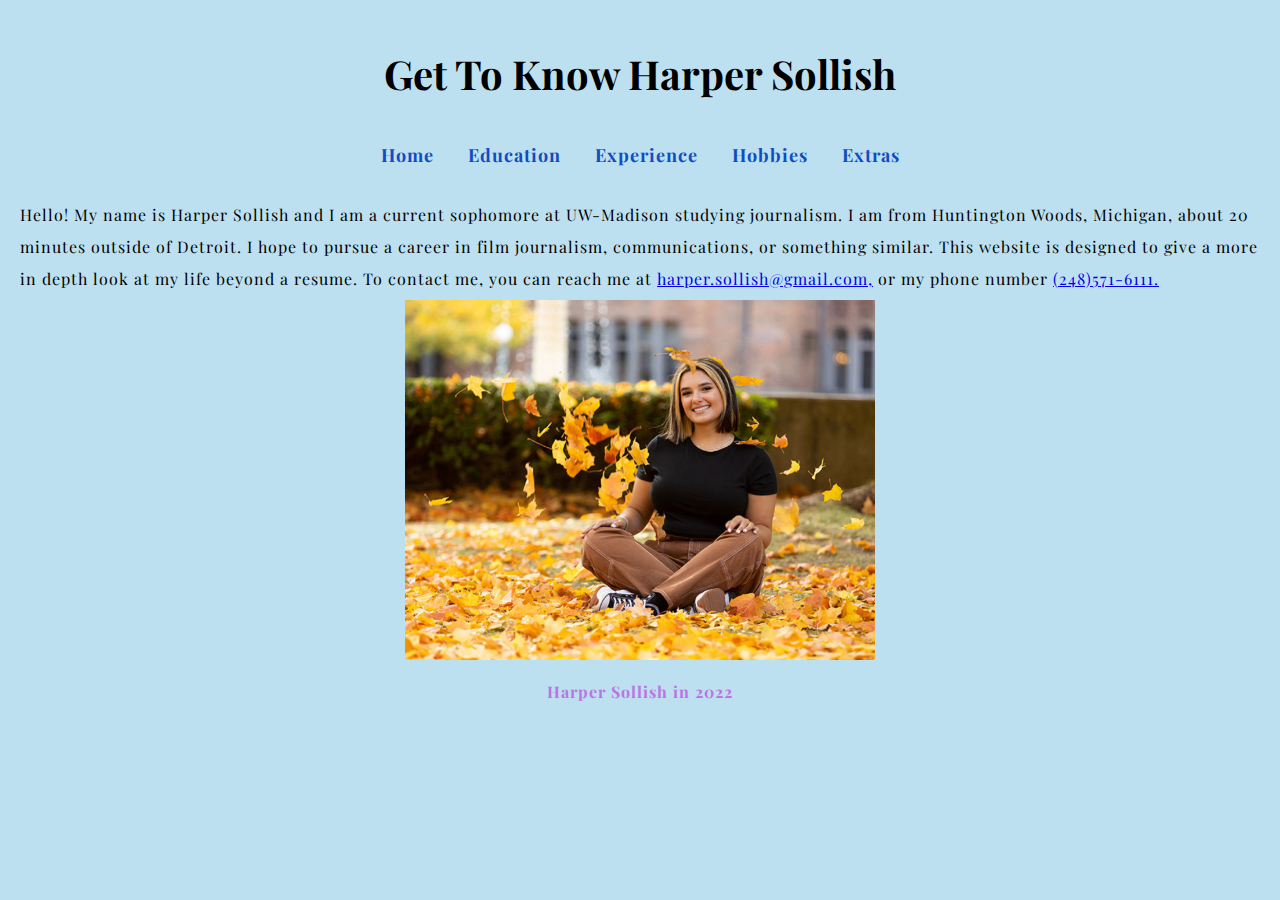
<file: index.html>
<!doctype html>
<html lang="en-US">
  <head>
    <title>Harper's Page</title>
    <meta charset="UTF-8" />
    <link href="pstyle.css" rel="stylesheet" />
    <link rel="preconnect" href="https://fonts.googleapis.com" />
    <link rel="preconnect" href="https://fonts.gstatic.com" crossorigin />
    <link
      href="https://fonts.googleapis.com/css2?family=Playfair+Display:ital,wght@0,400..900;1,400..900&display=swap"
      rel="stylesheet"
    />
  </head>

  <body>
    <h1>Get To Know Harper Sollish</h1>
    <nav>
      <ul class="nav-list">
        <li><a href="index.html">Home</a></li>
        <li><a href="education/education.html">Education</a></li>
        <li><a href="experience/experience.html">Experience</a></li>
        <li><a href="hobbies/hobbies.html">Hobbies</a></li>
        <li><a href="extras/extras.html">Extras</a></li>
      </ul>
    </nav>

    <p>
      Hello! My name is Harper Sollish and I am a current sophomore at
      UW-Madison studying journalism. I am from Huntington Woods, Michigan,
      about 20 minutes outside of Detroit. I hope to pursue a career in film
      journalism, communications, or something similar. This website is designed
      to give a more in depth look at my life beyond a resume. To contact me,
      you can reach me at
      <a href="mailto:harper.sollish@gmail.com">harper.sollish@gmail.com,</a> or
      my phone number <a href="tel:248-571-6111">(248)571-6111.</a>
    </p>

    <img
      src="images2/seniorpic.png"
      alt="Picture of Harper Sollish in 2022"
      width="470"
      height="360"
    />
    <p style="color: rgb(187, 115, 229); text-align: center">
      <b>Harper Sollish in 2022</b>
    </p>
  </body>
</html>
</file>
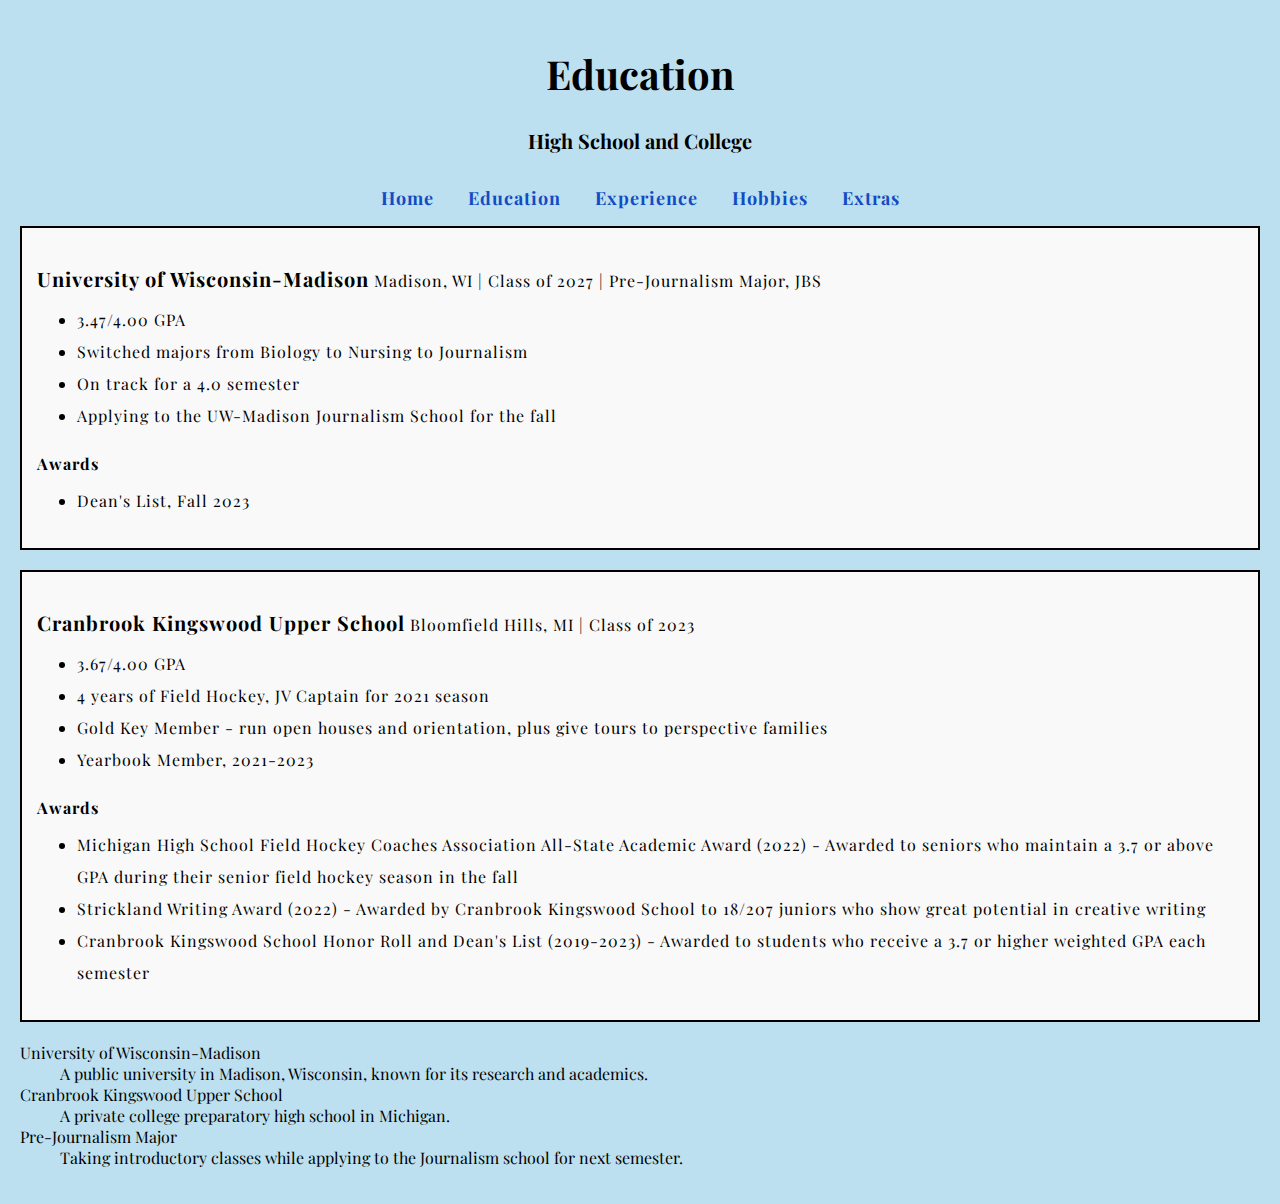
<file: education/education.html>
<!doctype html>
<html lang="en-US">
  <head>
    <title>Education</title>
    <meta charset="UTF-8" />
    <link href="../pstyle.css" rel="stylesheet" />
    <link rel="preconnect" href="https://fonts.googleapis.com" />
    <link rel="preconnect" href="https://fonts.gstatic.com" crossorigin />
    <link
      href="https://fonts.googleapis.com/css2?family=Playfair+Display:ital,wght@0,400..900;1,400..900&display=swap"
      rel="stylesheet"
    />
    <style>
      .education-box {
        border: 2px solid black;
        padding: 15px;
        margin-bottom: 20px; 
        background-color: #f9f9f9;
      }
    </style>
  </head>
  <body>
      <h1>Education</h1>
      <h2>High School and College</h2>
      <nav>
      <ul class="nav-list">
        <li><a href="../index.html">Home</a></li>
        <li><a href="../education/education.html">Education</a></li>
        <li><a href="../experience/experience.html">Experience</a></li>
        <li><a href="../hobbies/hobbies.html">Hobbies</a></li>
        <li><a href="../extras/extras.html">Extras</a></li>
      </ul>
      </nav>
  
      <div class="education-box">
  <p>
    <b style="font-size: 20px"> University of Wisconsin-Madison</b>
    Madison, WI | Class of 2027 | Pre-Journalism Major, JBS
  </p>
  <ul>
    <li>3.47/4.00 GPA</li>
    <li>Switched majors from Biology to Nursing to Journalism</li>
    <li>On track for a 4.0 semester</li>
    <li>Applying to the UW-Madison Journalism School for the fall</li>
  </ul>
  <p>
    <b>Awards</b>
  </p>

  <ul>
    <li>Dean's List, Fall 2023</li>
  </ul>
  </div>

  <div class="education-box">
  <p>
    <b style="font-size: 20px"> Cranbrook Kingswood Upper School</b>
    Bloomfield Hills, MI | Class of 2023
  </p>
  <ul>
    <li>3.67/4.00 GPA</li>
    <li>4 years of Field Hockey, JV Captain for 2021 season</li>
    <li>
      Gold Key Member - run open houses and orientation, plus give tours to
      perspective families
    </li>
    <li>Yearbook Member, 2021-2023</li>
  </ul>

  <p>
    <b>Awards</b>
  </p>

  <ul>
    <li>
      Michigan High School Field Hockey Coaches Association All-State Academic
      Award (2022) - Awarded to seniors who maintain a 3.7 or above GPA during
      their senior field hockey season in the fall
    </li>
    <li>
      Strickland Writing Award (2022) - Awarded by Cranbrook Kingswood School to
      18/207 juniors who show great potential in creative writing
    </li>
    <li>
      Cranbrook Kingswood School Honor Roll and Dean's List (2019-2023) -
      Awarded to students who receive a 3.7 or higher weighted GPA each semester
    </li>
  </ul>
  </div>
  <dl>
    <dt>University of Wisconsin-Madison</dt>
    <dd>A public university in Madison, Wisconsin, known for its research and academics.</dd>
  
    <dt>Cranbrook Kingswood Upper School</dt>
    <dd>A private college preparatory high school in Michigan.</dd>
  
    <dt>Pre-Journalism Major</dt>
    <dd>Taking introductory classes while applying to the Journalism school for next semester.</dd>
  </dl>
</body>
</html>
</file>
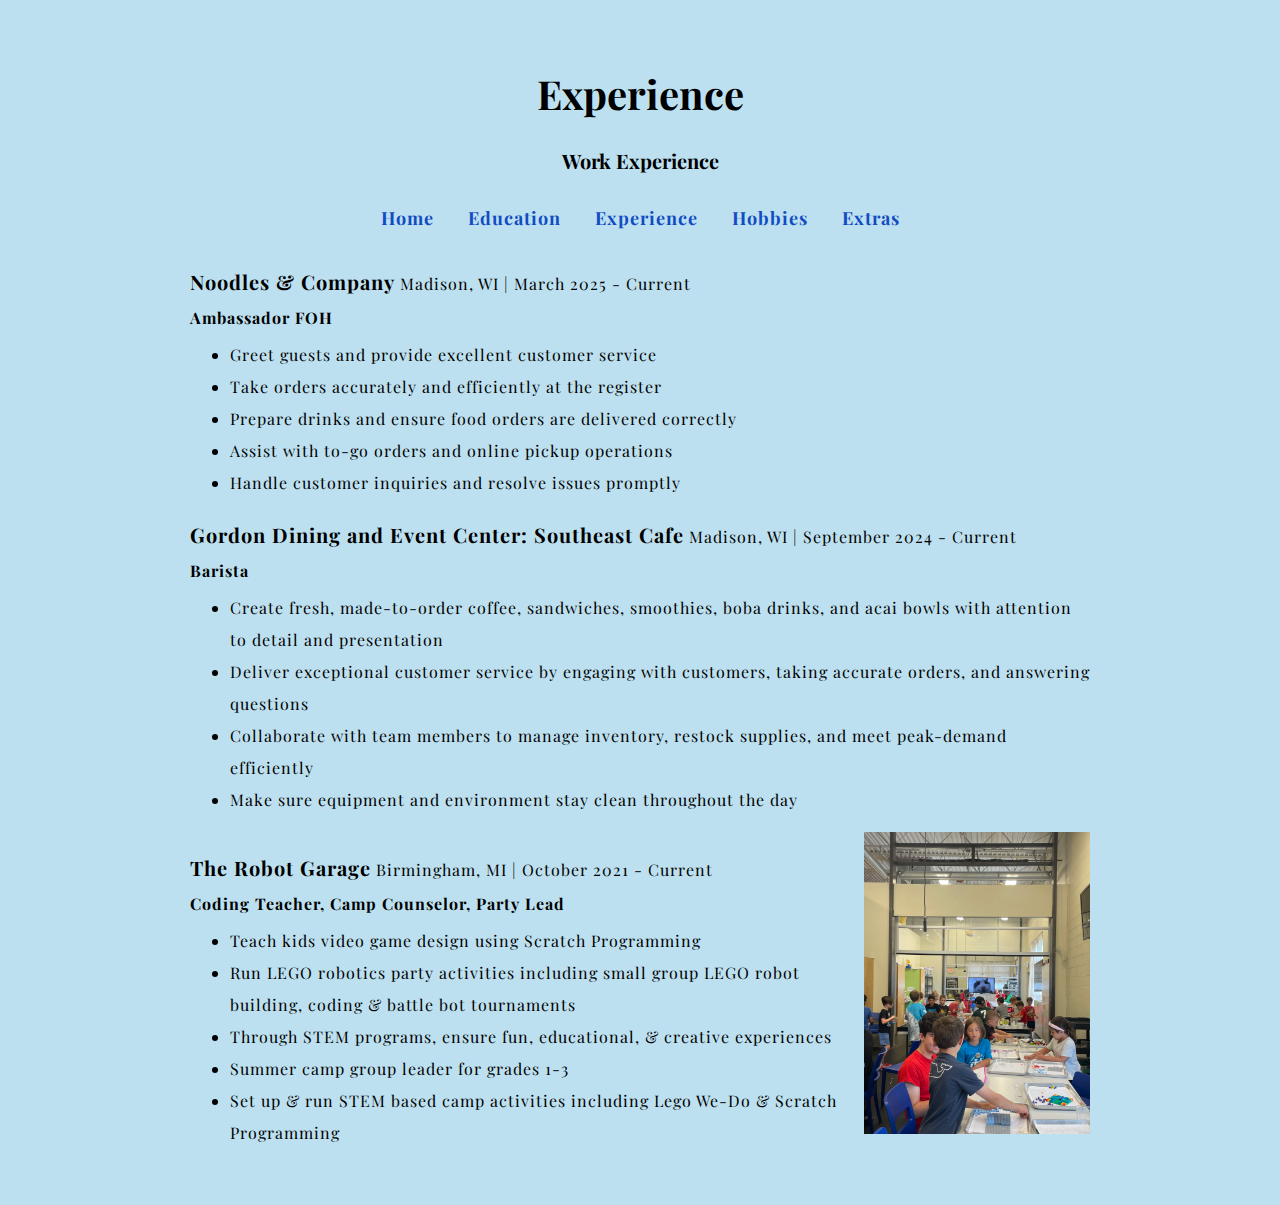
<file: experience/experience.html>
<!doctype html>
<html lang="en-US">
  <head>
    <title>Experience</title>
    <meta charset="UTF-8" />
    <link href="../pstyle.css" rel="stylesheet" />
    <link rel="preconnect" href="https://fonts.googleapis.com" />
    <link rel="preconnect" href="https://fonts.gstatic.com" crossorigin />
    <link
      href="https://fonts.googleapis.com/css2?family=Playfair+Display:ital,wght@0,400..900;1,400..900&display=swap"
      rel="stylesheet"
    />
  </head>

  <body>
    <div class="container">
      <h1>Experience</h1>
      <h2>Work Experience</h2>
      <nav>
        <ul class="nav-list">
        <li><a href="../index.html">Home</a></li>
        <li><a href="../education/education.html">Education</a></li>
        <li><a href="../experience/experience.html">Experience</a></li>
        <li><a href="../hobbies/hobbies.html">Hobbies</a></li>
        <li><a href="../extras/extras.html">Extras</a></li>
      </ul>
      </nav>

      <p>
        <b style="font-size: 20px">Noodles & Company</b>
        Madison, WI | March 2025 - Current
        <br />
        <b style="font-size: 16px">Ambassador FOH</b>
      </p>
      <ul>
        <li>Greet guests and provide excellent customer service</li>
        <li>Take orders accurately and efficiently at the register</li>
        <li>Prepare drinks and ensure food orders are delivered correctly</li>
        <li>Assist with to-go orders and online pickup operations</li>
        <li>Handle customer inquiries and resolve issues promptly</li>
      </ul>

      <p>
        <b style="font-size: 20px"
          >Gordon Dining and Event Center: Southeast Cafe</b
        >
        Madison, WI | September 2024 - Current
        <br />
        <b style="font-size: 16px">Barista</b>
      </p>
      <ul>
        <li>
          Create fresh, made-to-order coffee, sandwiches, smoothies, boba
          drinks, and acai bowls with attention to detail and presentation
        </li>
        <li>
          Deliver exceptional customer service by engaging with customers,
          taking accurate orders, and answering questions
        </li>
        <li>
          Collaborate with team members to manage inventory, restock supplies,
          and meet peak-demand efficiently
        </li>
        <li>
          Make sure equipment and environment stay clean throughout the day
        </li>
      </ul>

      <div style="display: flex; align-items: flex-start; gap: 20px">
        <div>
          <p>
            <b style="font-size: 20px">The Robot Garage</b>
            Birmingham, MI | October 2021 - Current
            <br />
            <b style="font-size: 16px"
              >Coding Teacher, Camp Counselor, Party Lead</b
            >
          </p>
          <ul>
            <li>Teach kids video game design using Scratch Programming</li>
            <li>
              Run LEGO robotics party activities including small group LEGO
              robot building, coding & battle bot tournaments
            </li>
            <li>
              Through STEM programs, ensure fun, educational, & creative
              experiences
            </li>
            <li>Summer camp group leader for grades 1-3</li>
            <li>
              Set up & run STEM based camp activities including Lego We-Do &
              Scratch Programming
            </li>
          </ul>
        </div>
        <img
          src="robot.JPG"
          alt="Campers working to build Lego projects"
          width="239"
          height="302"
        />
      </div>
    </div>
  </body>
</html>
</file>
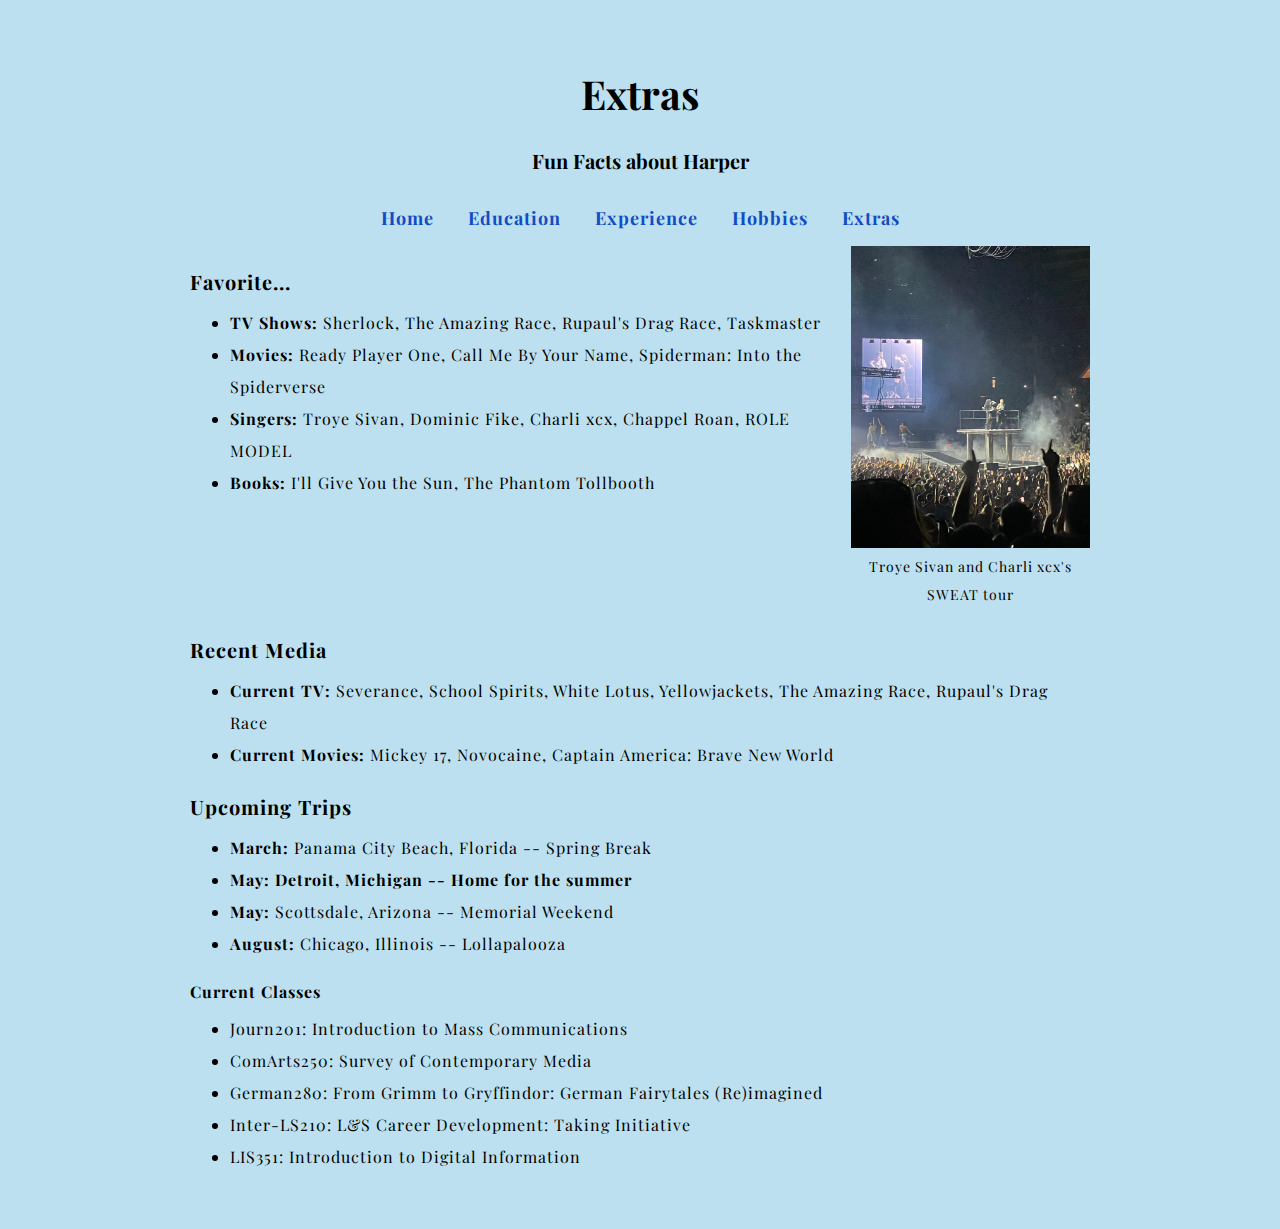
<file: extras/extras.html>
<!doctype html>
<html lang="en-US">
  <head>
    <title>Extras</title>
    <meta charset="UTF-8" />
    <link href="../pstyle.css" rel="stylesheet" />
    <link rel="preconnect" href="https://fonts.googleapis.com" />
    <link rel="preconnect" href="https://fonts.gstatic.com" crossorigin />
    <link
      href="https://fonts.googleapis.com/css2?family=Playfair+Display:ital,wght@0,400..900;1,400..900&display=swap"
      rel="stylesheet"
    />
    <style>
      .flex-container {
        display: flex;
        align-items: flex-start;
        gap: 20px;
      }
    </style>
  </head>
  <body>
    <div class="container">
      <h1>Extras</h1>
      <h2>Fun Facts about Harper</h2>
      <nav>
        <ul class="nav-list">
          <li><a href="../index.html">Home</a></li>
          <li><a href="../education/education.html">Education</a></li>
          <li><a href="../experience/experience.html">Experience</a></li>
          <li><a href="../hobbies/hobbies.html">Hobbies</a></li>
          <li><a href="../extras/extras.html">Extras</a></li>
        </ul>
      </nav>
      <div class="flex-container">
        <div>
          <p><b style="font-size: 20px">Favorite...</b></p>
          <ul>
            <li>
              <b>TV Shows:</b> Sherlock, The Amazing Race, Rupaul's Drag Race,
              Taskmaster
            </li>
            <li>
              <b>Movies:</b> Ready Player One, Call Me By Your Name, Spiderman:
              Into the Spiderverse
            </li>
            <li>
              <b>Singers:</b> Troye Sivan, Dominic Fike, Charli xcx, Chappel
              Roan, ROLE MODEL
            </li>
            <li><b>Books:</b> I'll Give You the Sun, The Phantom Tollbooth</li>
          </ul>
        </div>
        <div class="image-container">
          <img
            src="sweat.jpeg"
            alt="Troye Sivan and Charli xcx on tour"
            width="239"
            height="302"
          />
          <p class="caption">Troye Sivan and Charli xcx's SWEAT tour</p>
        </div>
      </div>
      <p><b style="font-size: 20px">Recent Media</b></p>
      <ul>
        <li>
          <b>Current TV:</b> Severance, School Spirits, White Lotus,
          Yellowjackets, The Amazing Race, Rupaul's Drag Race
        </li>
        <li>
          <b>Current Movies:</b> Mickey 17, Novocaine, Captain America: Brave
          New World
        </li>
      </ul>

      <p><b style="font-size: 20px">Upcoming Trips</b></p>
      <ul>
        <li><b>March:</b> Panama City Beach, Florida -- Spring Break</li>
        <li><b>May: Detroit, Michigan -- Home for the summer</b></li>
        <li><b>May:</b> Scottsdale, Arizona -- Memorial Weekend</li>
        <li><b>August:</b> Chicago, Illinois -- Lollapalooza</li>
      </ul>

      <p><b>Current Classes</b></p>
      <ul>
        <li>Journ201: Introduction to Mass Communications</li>
        <li>ComArts250: Survey of Contemporary Media</li>
        <li>
          German280: From Grimm to Gryffindor: German Fairytales (Re)imagined
        </li>
        <li>Inter-LS210: L&S Career Development: Taking Initiative</li>
        <li>LIS351: Introduction to Digital Information</li>
      </ul>
    </div>
  </body>
</html>
</file>
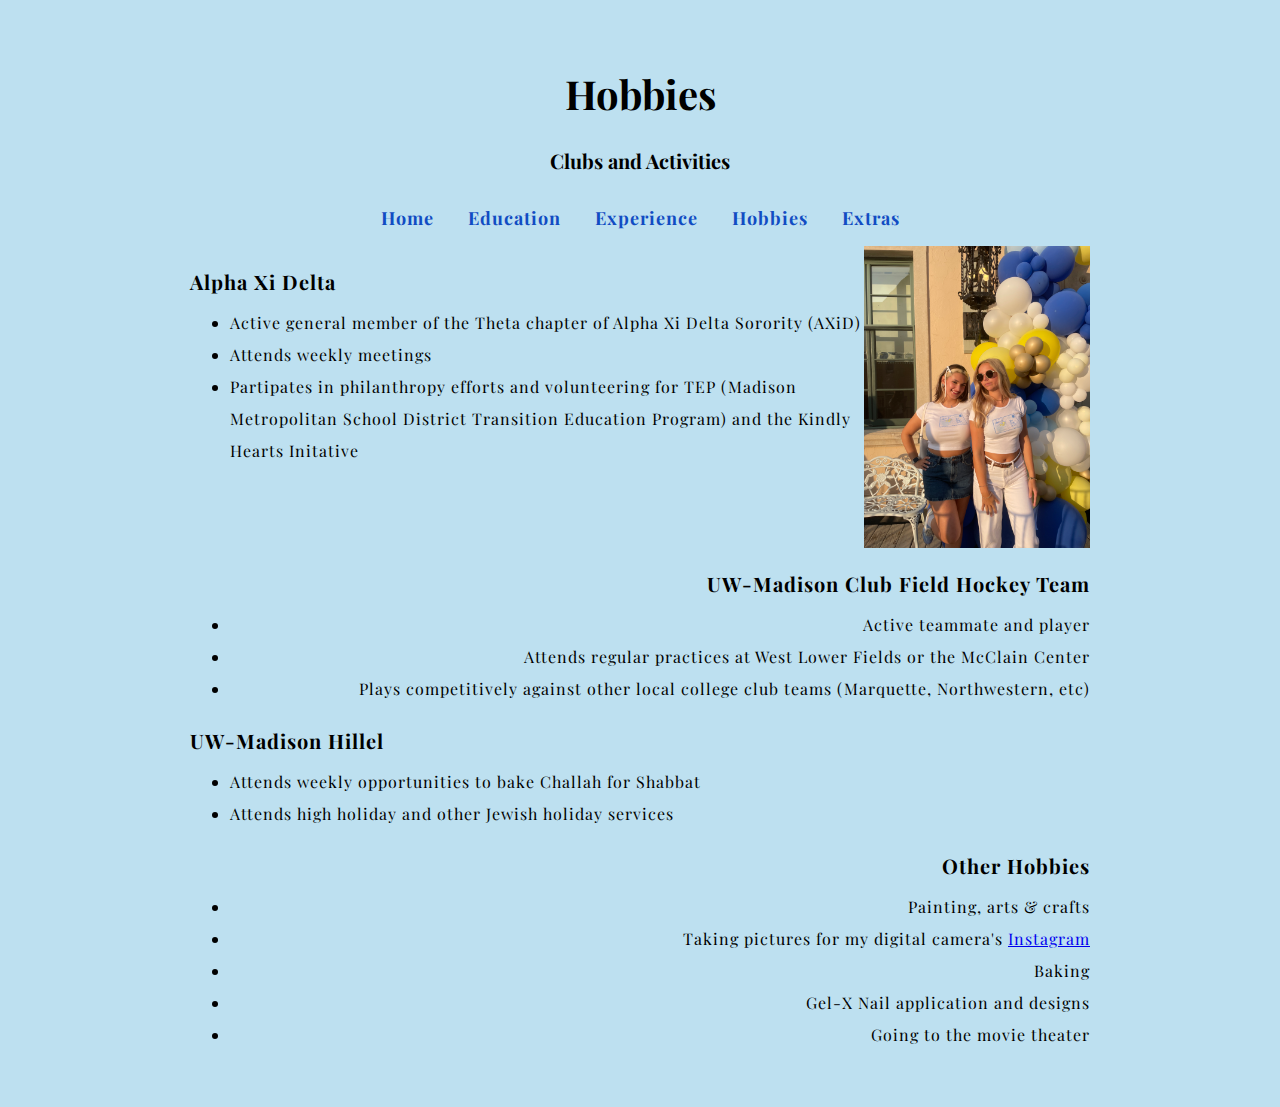
<file: hobbies/hobbies.html>
<!doctype html>
<html lang="en-US">
  <head>
    <title>Hobbies</title>
    <meta charset="UTF-8" />
    <link href="../pstyle.css" rel="stylesheet" />
    <link rel="preconnect" href="https://fonts.googleapis.com" />
    <link rel="preconnect" href="https://fonts.gstatic.com" crossorigin />
    <link
      href="https://fonts.googleapis.com/css2?family=Playfair+Display:ital,wght@0,400..900;1,400..900&display=swap"
      rel="stylesheet"
    />
  </head>
  <body>
    <div class="container">
      <h1>Hobbies</h1>
      <h2>Clubs and Activities</h2>
      <nav>
        <ul class="nav-list">
          <li><a href="../index.html">Home</a></li>
          <li><a href="../education/education.html">Education</a></li>
          <li><a href="../experience/experience.html">Experience</a></li>
          <li><a href="../hobbies/hobbies.html">Hobbies</a></li>
          <li><a href="../extras/extras.html">Extras</a></li>
        </ul>
      </nav>
      <div style="display: flex; align-items: flex-start">
        <div>
          <p>
            <b style="font-size: 20px">Alpha Xi Delta</b>
          </p>
          <ul>
            <li>
              Active general member of the Theta chapter of Alpha Xi Delta
              Sorority (AXiD)
            </li>
            <li>Attends weekly meetings</li>
            <li>
              Partipates in philanthropy efforts and volunteering for TEP
              (Madison Metropolitan School District Transition Education
              Program) and the Kindly Hearts Initative
            </li>
          </ul>
        </div>
        <img
          src="axid.JPG"
          alt="Harper and her sorority sister on Bid Day 2024"
          width="239"
          height="302"
        />
      </div>
      <p style="text-align: right">
        <b style="font-size: 20px">UW-Madison Club Field Hockey Team</b>
      </p>

      <ul style="text-align: right">
        <li>Active teammate and player</li>
        <li>
          Attends regular practices at West Lower Fields or the McClain Center
        </li>
        <li>
          Plays competitively against other local college club teams (Marquette,
          Northwestern, etc)
        </li>
      </ul>

      <p>
        <b style="font-size: 20px">UW-Madison Hillel</b>
      </p>
      <ul>
        <li>Attends weekly opportunities to bake Challah for Shabbat</li>
        <li>Attends high holiday and other Jewish holiday services</li>
      </ul>

      <p style="text-align: right">
        <b style="font-size: 20px">Other Hobbies</b>
      </p>
      <ul style="text-align: right">
        <li>Painting, arts & crafts</li>
        <li>
          Taking pictures for my digital camera's
          <a href="https://www.instagram.com/365deletedscenes/">Instagram</a>
        </li>
        <li>Baking</li>
        <li>Gel-X Nail application and designs</li>
        <li>Going to the movie theater</li>
      </ul>
    </div>
  </body>
</html>
</file>
<file: pstyle.css>
html {
  font-size: 16px;
  font-family: "Playfair Display", serif;
  background-color: #bde0f0;
}

h1 {
  font-size: 40px;
  text-align: center;
}

p,
li {
  font-size: 16px;
  line-height: 2;
  letter-spacing: 1px;
}

img {
  display: block;
  margin: 0 auto;
  max-width: 100%;
}

h2 {
  font-size: 20px;
  text-align: center;
}

body {
  margin: 0px;
  padding: 20px;
}

.container {
  max-width: 900px;
  margin: 0 auto;
  padding: 20px;
}

p {
  margin-bottom: 5px;
}

ul {
  margin-top: 0;
}


.image-container {
  text-align: center;
  max-width: 239px;
}

.caption {
  font-size: 14px;
  margin-top: 5px;
}

nav {
  padding: 10px 0;
  text-align: center;
}

.nav-list{
  list-style-type: none;
  margin: 0;
  padding: 0;
}

.nav-list li{
  display: inline;
  margin: 0 15px;
}

.nav-list a {
  text-decoration: none;
  color: rgb(17, 76, 195);
  font-size: 18px;
  font-weight: bold;
}

.nav-list a:hover {
  text-decoration: underline;
}
</file>
